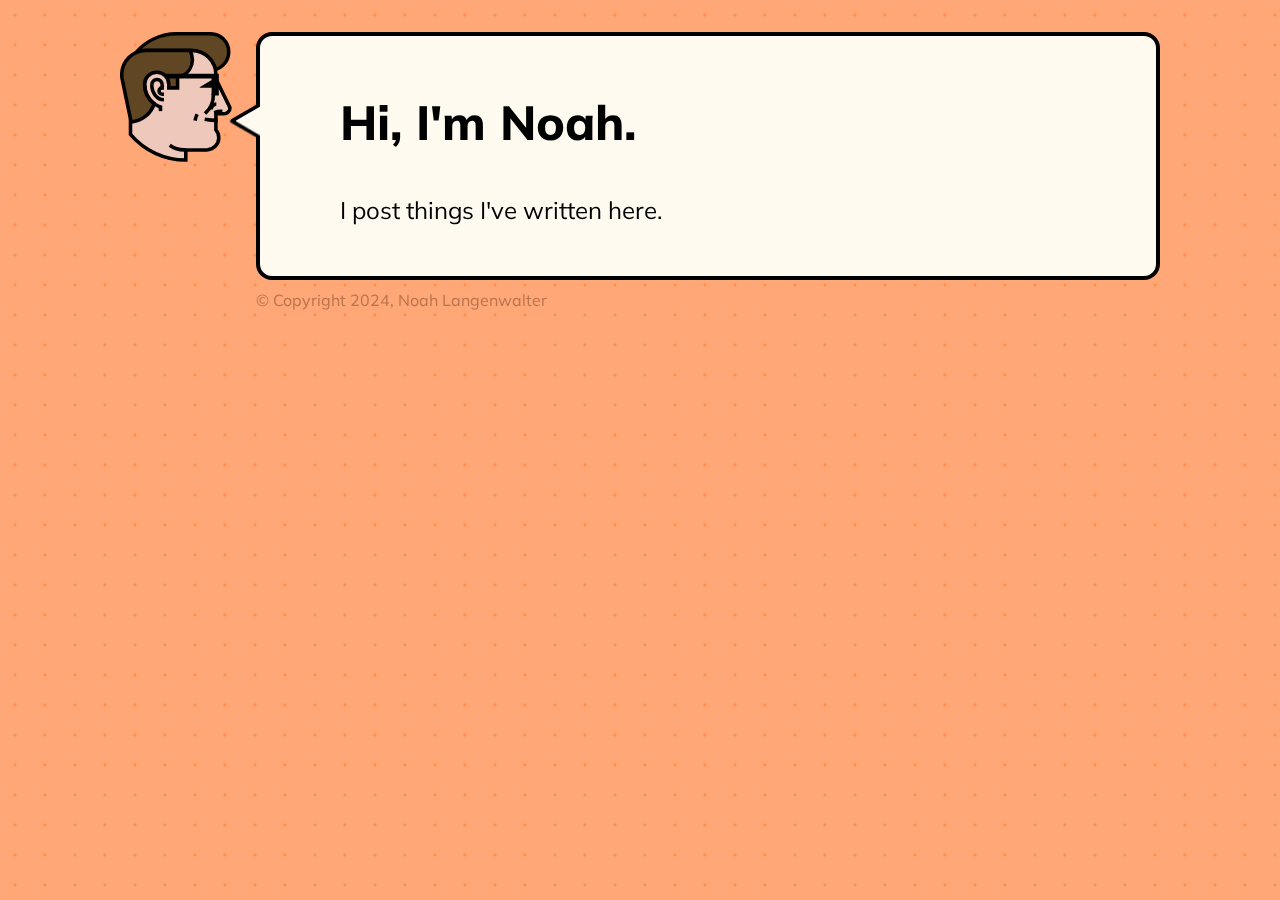
<file: index.html>
<!DOCTYPE html>
<html lang="en">

<head>
  <link rel="shortcut icon" href="favicon.png" type="image/png">
  <title>Noah Langenwalter's Personal Blog</title>
  <meta name="Description" content="Noah Langenwalter's Personal Blog">
  <meta charset="UTF-8">
  <meta name="viewport" content="width=device-width, initial-scale=1.0">
  <link rel="preconnect" href="https://fonts.googleapis.com">
  <link rel="preconnect" href="https://fonts.gstatic.com" crossorigin>
  <link href="https://fonts.googleapis.com/css2?family=Mulish:wght@300;400;800&display=swap" rel="stylesheet">
  <link href='main.css' rel='stylesheet'>
</head>

<body>
  <div id="container">
    <div id="sidebar">
      <nav>
        <a id="homeButton" href="/index.html" test>
          <img id="logo" src="images/nobeard_opt.svg" alt="Home">
        </a>
        <div class="speech below"></div>
      </nav>
    </div>
    <div id="mainColumn">
      <div class="speech above"></div>
      <main>
        <article>
          <section>
            <h1>Hi, I'm Noah.</h1>
            <p>I post things I've written here.</p>
          </section>
        </article>
      </main>
      <footer>
        <p>© Copyright 2024, Noah Langenwalter</p>
      </footer>
    </div>
  </div>
</body>

</html>
</file>
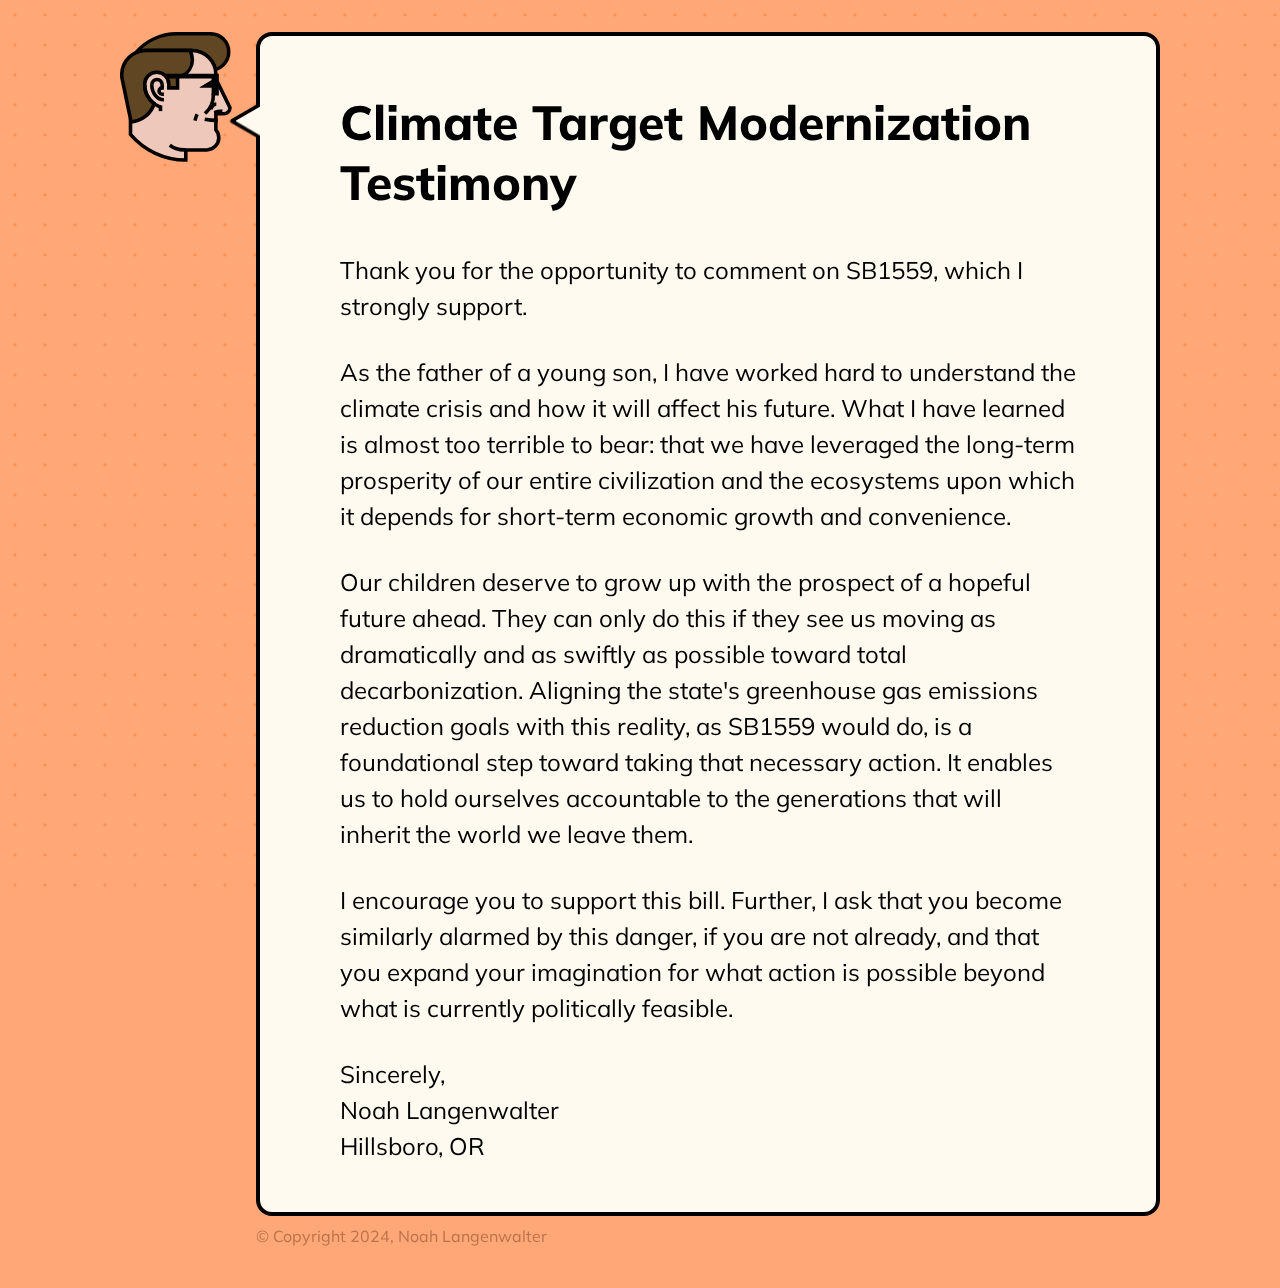
<file: SB1559-testimony.html>
<!DOCTYPE html>
<html lang="en">

<head>
  <link rel="shortcut icon" href="favicon.png" type="image/png">
  <title>Noah Langenwalter's Personal Blog</title>
  <meta name="Description" content="Noah Langenwalter's Personal Blog">
  <meta charset="UTF-8">
  <meta name="viewport" content="width=device-width, initial-scale=1.0">
  <link rel="preconnect" href="https://fonts.googleapis.com">
  <link rel="preconnect" href="https://fonts.gstatic.com" crossorigin>
  <link href="https://fonts.googleapis.com/css2?family=Mulish:wght@300;400;800&display=swap" rel="stylesheet">
  <link href='main.css' rel='stylesheet'>
</head>

<body>
  <div id="container">
    <div id="sidebar">
      <nav>
        <a id="homeButton" href="/index.html" test>
          <img id="logo" src="images/nobeard_opt.svg" alt="Home">
        </a>
        <div class="speech below"></div>
      </nav>
    </div>
    <div id="mainColumn">
      <div class="speech above"></div>
      <main>
        <article>
          <section>
            <h1>Climate Target Modernization Testimony</h1>
            <p>Thank you for the opportunity to comment on SB1559, which I strongly support.</p>
            <br/>
            <p>As the father of a young son, I have worked hard to understand the climate crisis and how it will affect
              his future. What I have learned is almost too terrible to bear: that we have leveraged the long-term
              prosperity of our entire civilization and the ecosystems upon which it depends for short-term economic
              growth and convenience.</p>
            <br/>
            <p>Our children deserve to grow up with the prospect of a hopeful future ahead. They can only do this if
              they see us moving as dramatically and as swiftly as possible toward total decarbonization. Aligning the
              state's greenhouse gas emissions reduction goals with this reality, as SB1559 would do, is a foundational
              step toward taking that necessary action. It enables us to hold ourselves accountable to the generations
              that will inherit the world we leave them.</p>
            <br/>
            <p>I encourage you to support this bill. Further, I ask that you become similarly alarmed by this danger, if
              you are not already, and that you expand your imagination for what action is possible beyond what is
              currently politically feasible.</p>
            <br/>
            <p>Sincerely,</p>
            <p>Noah Langenwalter</p>
            <p>Hillsboro, OR</p>
          </section>
        </article>
      </main>
      <footer>
        <p>© Copyright 2024, Noah Langenwalter</p>
      </footer>
    </div>
  </div>
</body>

</html>
</file>
<file: main.css>
/* :root {
    --background-color: #9e9a94;
    --border-color: #000;
    --content-color: #f2f1f0;
    --text-color: #515151;
    --accent-color: #e48312;
  } */

:root {
    --background-color: #ffa776;
    --border-color: #000;
    --content-color: #fffaf0;
    --text-color: #000;
    --accent-color: black;
}

body {
    /* background: var(--background-color); */
    background-color: var(--background-color);
    background-image: url(images/orangedot.webp);
    background-repeat: repeat;
    background-attachment: fixed;
    /* background-image: linear-gradient(var(--background-color) 0%, #a44b00 100%); */
    /* background: linear-gradient(to bottom, rgba(255,255,255,0.15) 0%, rgba(0,0,0,0.15) 100%), radial-gradient(at top center, rgba(255,255,255,0.40) 0%, rgba(0,0,0,0.40) 120%) #989898; */
    font-family: 'Mulish', Tahoma, Geneva, sans-serif;
    margin: 0;
    min-height: 100vh;
}

#background1 {
    width: 100vw;
    height: 100vw;
    position: fixed;
    top: 0vw;
    left: 0vw;
    z-index: 1;
    background-image: url(images/dots.svg);
    background-repeat: repeat;
    background-size: 30vw;
}

#background2 {
    width: 100vw;
    height: 100vw;
    position: fixed;
    top: 5vw;
    left: 5vw;
    z-index: 1;
    background-image: url(images/dots.svg);
    background-repeat: repeat;
    background-size: 10vw;
}

#container {
    max-width: 65rem;
    margin: 0 auto;
    position: relative;
    display: flex;
    flex-direction: row;
    padding: 2rem;
}

#sidebar {
    position: relative;
    width: 7rem;
    margin-right: 1.5rem;
    /* z-index: 4; */
}

nav {
    position: fixed;
    height: 100%;
    /* overflow-x: hidden; */
    user-select: none;
}

#mainColumn {
    flex: 6;
    position: relative;
    z-index: 2;
}

#logo {
    width: 7rem;
}

.above {
    z-index: 3;
    background-color: var(--content-color);
    position: fixed;
    margin-top: 4.8rem;
    margin-left: -.5rem;
}

.below {
    position: absolute;
    z-index: 1;
    background-color: var(--border-color);
    top: 4.6rem;
    right: -2rem;
}

.speech:before,
.speech:after {
    content: '';
    position: absolute;
    background-color: inherit;
}

.above,
.above:before,
.above:after {
    width: 1rem;
    height: 1rem;
    border-top-right-radius: 10%;
}

.below,
.below:before,
.below:after {
    width: 1.25rem;
    height: 1.25rem;
    border-top-right-radius: 20%;
}

.speech {
    transform: rotate(-30deg) skewX(-30deg) scale(1, .866);
}

.speech:before {
    transform: rotate(-135deg) skewX(-45deg) scale(1.414, .707) translate(0, -50%);
}

.speech:after {
    transform: rotate(135deg) skewY(-45deg) scale(.707, 1.414) translate(50%);
}

main {
    position: relative;
    background: var(--content-color);
    border: .25rem solid var(--border-color);
    margin-top: 0;
    border-radius: 1rem;
    padding: 1rem 5rem;
}

article {
    font-size: 1.5rem;
    padding-bottom: 2rem;
}

p {
    line-height: 150%;
    color: var(--text-color);
    font-weight: 400;
    margin: 0;
}

footer p {
    margin: .5em 0;
    color: #ba734d;
}

h1,
h2,
h3,
h4,
h5 {
    color: var(--accent-color);
    /* font-family: 'Ubuntu', sans-serif; */
    font-weight: 800;
    margin-block-start: .83em;
    margin-block-end: .83em;
}

h1 {
    font-size: 2em;
}

h2 {
    font-size: 1.8em;
}

h3 {
    font-size: 1.6em;
}

h4 {
    font-size: 1.4em;
}

h5 {
    font-size: 1.2em;
}

@media screen and (max-width: 1024px) {
    #container {
        display: block;
        padding: 0;
    }

    .speech {
        display: none;
    }

    #sidebar {
        width: 100%;
        z-index: 4;
        position: relative;
        margin-right: 0;
    }

    nav {
        height: 8rem;
        margin-top: 1rem;
    }

    #logo {
        display: block;
        margin-left: 1.5rem;
        width: auto;
        height: 4rem;
    }

    #mainColumn {
        margin: .5rem;
    }

    main {
        padding: 1rem 2rem 1rem 5rem;
    }

    article {
        font-size: 1.25rem;
    }
}
</file>
